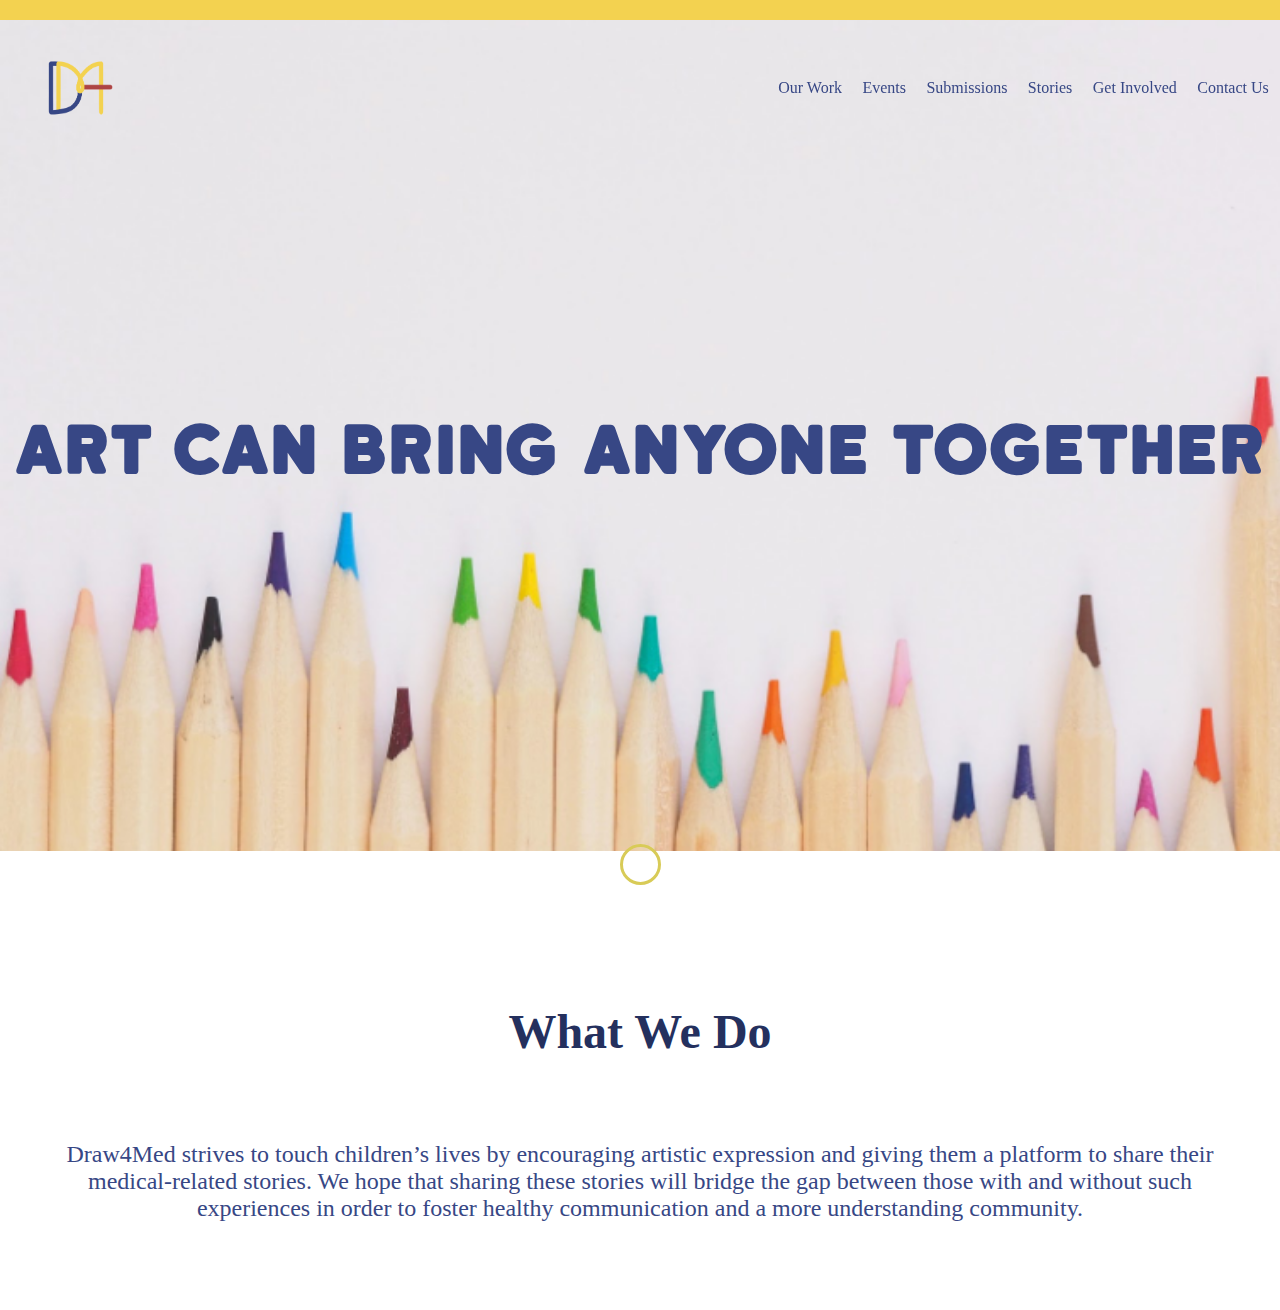
<file: our_work.html>
<html>

<head>
    <!-- Global site tag (gtag.js) - Google Analytics -->
    <script async src="https://www.googletagmanager.com/gtag/js?id=UA-155281959-2"></script>
    <script>
        window.dataLayer = window.dataLayer || [];
        function gtag() { dataLayer.push(arguments); }
        gtag('js', new Date());

        gtag('config', 'UA-155281959-2');
    </script>

    <!-- Icons CSS -->
    <link rel="stylesheet" href="https://cdnjs.cloudflare.com/ajax/libs/font-awesome/4.7.0/css/font-awesome.min.css">

    <link rel="stylesheet" href="https://stackpath.bootstrapcdn.com/bootstrap/4.5.0/css/bootstrap.min.css"
        integrity="sha384-9aIt2nRpC12Uk9gS9baDl411NQApFmC26EwAOH8WgZl5MYYxFfc+NcPb1dKGj7Sk" crossorigin="anonymous">

    <link rel="stylesheet" href="./css/styles.css">
    <link rel="stylesheet" href="./css/our_work.css">


    <script src="https://code.jquery.com/jquery-3.5.1.slim.min.js"
        integrity="sha384-DfXdz2htPH0lsSSs5nCTpuj/zy4C+OGpamoFVy38MVBnE+IbbVYUew+OrCXaRkfj"
        crossorigin="anonymous"></script>
    <script src="https://cdn.jsdelivr.net/npm/popper.js@1.16.0/dist/umd/popper.min.js"
        integrity="sha384-Q6E9RHvbIyZFJoft+2mJbHaEWldlvI9IOYy5n3zV9zzTtmI3UksdQRVvoxMfooAo"
        crossorigin="anonymous"></script>
    <script src="https://stackpath.bootstrapcdn.com/bootstrap/4.5.0/js/bootstrap.min.js"
        integrity="sha384-OgVRvuATP1z7JjHLkuOU7Xw704+h835Lr+6QL9UvYjZE3Ipu6Tp75j7Bh/kR0JKI"
        crossorigin="anonymous"></script>
</head>

<body>
    <div id="lead">
        <!-- Color Strip -->
        <div class="topstrip">

        </div>
        <!-- Navbar -->
        <nav class="navigation">
            <div class="nav-left">
                <a href="./index.html">
                    <img width=100 height=100 src="./assets/dm42.png">
                </a>
            </div>
            <div class="nav-right">
                <div>
                    <a href="./our_work.html">Our Work</a>
                </div>
                <div>
                    <a href="./events.html">Events</a>
                </div>
                <div>
                    <a href="./submissions.html">Submissions</a>
                </div>
                <div>
                    <a href="./stories.html">Stories</a>
                </div>
                <div>
                    <a href="./involve.html">Get Involved</a>
                </div>
                <div>
                    <a href="./contact.html">Contact Us</a>
                </div>
            </div>
        </nav>
        <!-- End Navbar -->

        <!-- Lead Content -->
        <div id="inner">
            <!-- <div id="backdrop"></div> -->
            <img id="backdrop" src="./assets/work.PNG"></img>
            <!-- <div id="backdrop" class="content content--canvas"></div> -->
        </div>
        <div id="lead-content">
            <h1 id="lead-name">Art can bring anyone together</h1>
        </div>
        <div id="lead-down">
            <span>
                <i class="fa fa-chevron-down" aria-hidden="true"></i>
            </span>
        </div>
        <!-- End Lead Content -->
    </div>

    <!-- Content -->
    <div id="content">
        <!-- What We Do -->
        <div id="our_work" class="container center-text">

            <h2>What We Do</h2>
            <br />
            <p>
                Draw4Med strives to touch children’s lives by encouraging artistic expression and giving them a platform
                to share their medical-related stories. We hope that sharing these stories will bridge the gap between
                those with and without such experiences in order to foster healthy communication and a more
                understanding community.
            </p>

        </div>
        <!-- End What We Do -->
    </div>

    <script src="js/noise.min.js"></script>
    <script src="js/util.js"></script>
    <script src="js/shift.js"></script>
</body>

</html>
</file>
<file: css/styles.css>
.topstrip{
    width:100%;
    position: sticky;
    z-index: 1020;
    top:0px;
    height: 20px;
    background-color:  #F3D250;
}

.navigation{
    position: sticky;
    top: 20px;
    z-index: 1020;
    display: flex;
    flex-direction: row;
    justify-content: space-between;
    /* background-color: #a4a5a7!important; */
    text-decoration: none;
    height: 15vh;
    align-items: center;
}

.dark{
    background-color: #374785!important;
}

.nav-left{
    font-size: 1.5em;
    margin-left: 2%;
}


.navigation a:link, .navigation a:visited, .navigation a:active{
    color: white;
    text-decoration: none;
    white-space: nowrap;
}

.nav-right{
    display: flex;
    flex-direction: row;
    width: 40%;
}
.nav-right div{
    margin-left: 2%;
    margin-right: 2%;
}

#lead{
    position:relative;
    height:100vh;
    min-height:500px;
    max-height:1080px;
    background-color: white;
    transition: background-color 1s ease;
    background-size:cover;
    /* padding:15px; */
    margin:0px;
    overflow:hidden;
}

#lead-content{
    z-index: 2;
    position: absolute;
    top:50%;
    left:50%;
    transform:translate(-50%, -50%);
    text-align:center;
    /* text-transform: uppercase; */
    width: 100vw;
    font-family: 'Times New Roman';
}

#lead-name{
    font-size: 5vw;
    /* text-indent: 2.6vw; */
    /* letter-spacing: 2.6vw; */
    color: #C51A4A;
    text-shadow: 0px 6px 10px red;
}


#lead-down {
	position: absolute;
	left: 0;
	right: 0;
	width: 100%;
	text-align: center;
	z-index: 10;
	bottom: 15px;
	color: #fff
}

#lead-down span {
	cursor: pointer;
	display: block;
	margin: 0 auto;
	width: 35px;
	height: 35px;
	border-radius: 50%;
	border: 3px solid #d8cb57;
	text-align: center
}

#lead-down i {
	animation: pulsate 1.5s ease;
	animation-iteration-count: infinite;
	padding-top: 5px
}


@keyframes pulsate {
	0% {
		transform: scale(1, 1)
	}
	50% {
		transform: scale(1.2, 1.2)
	}
	100% {
		transform: scale(1, 1)
	}
}

body {
    margin: 0;
    height: 0;
    position: relative;
}

#content {
    position: absolute;
    display: block;
    width: 100%;
    z-index:2;
    color:#24305E;
    background-color: white;
}

#inner {
    width: 100%;
    height: 0%;
    background-color: #999;
    position: fixed;
    top: 0;
    left: 0;
    z-index: 2;
}

#backdrop {
    width: 100%;
    display: block;
    position: absolute;
    z-index:-1;
    top:0;
    left:0;
}

.center-text{
    text-align: center;
    padding: 5%; 
}

.card-deck{
    margin: 10%;
}

.card{
    cursor: pointer;
}

.imgholder{
    height: auto;
    overflow: hidden;
    background-color: #030326;
}

.imgholder img{
    top: 0; 
    left: 0;
}

.card:hover {
    box-shadow: 0 32px 64px 0 rgba(214, 15, 15, 0.4);
}



.box-buttons{
    min-height:400;
    padding: 5%;
    border-width: 2px;
    border-color: blue;
    border-style: solid;
    /* display: flex;
    flex-direction: column;
    justify-content: space-around; */
}


.involve-btn{
    /* border-radius: 5%; */
    background-color: beige;
    padding: 10%;
    cursor: pointer;
    height: 300px;
}

@media only screen and (max-width: 1200px){
    .nav-right{
        width: 50%;
    } 
}

@media only screen and (max-width: 960px){
    .nav-right{
        width: 70%;
    } 
}


@media only screen and (max-width: 480px){
    .involve-btn{
        font-size: 1em;
    }
    .nav-right{
        width: 90%;
    } 
}

h2{
    font-size: 3em;
}
</file>
<file: css/our_work.css>
@font-face{
    font-family: katahdin;
    src: url("../fonts/katahdin-round.regular.otf") format("opentype");
    font-style: normal;
    font-weight: 100;
}

@font-face {
    font-family: FuturaSTD;
    src: url('../fonts/FuturaStdBook.woff') format('woff');
}

#lead-name{
    color: #374785;
    text-shadow: none;
    font-family: katahdin;
    font-size: 4em;
}


.navigation a:link, .navigation a:visited, .navigation a:active{
    color: #374785;
    text-decoration: none;
}
#content{
    background-color: white;
}

#our_work p{
    font-size: 1.5em;
    color: #374785
}
</file>
